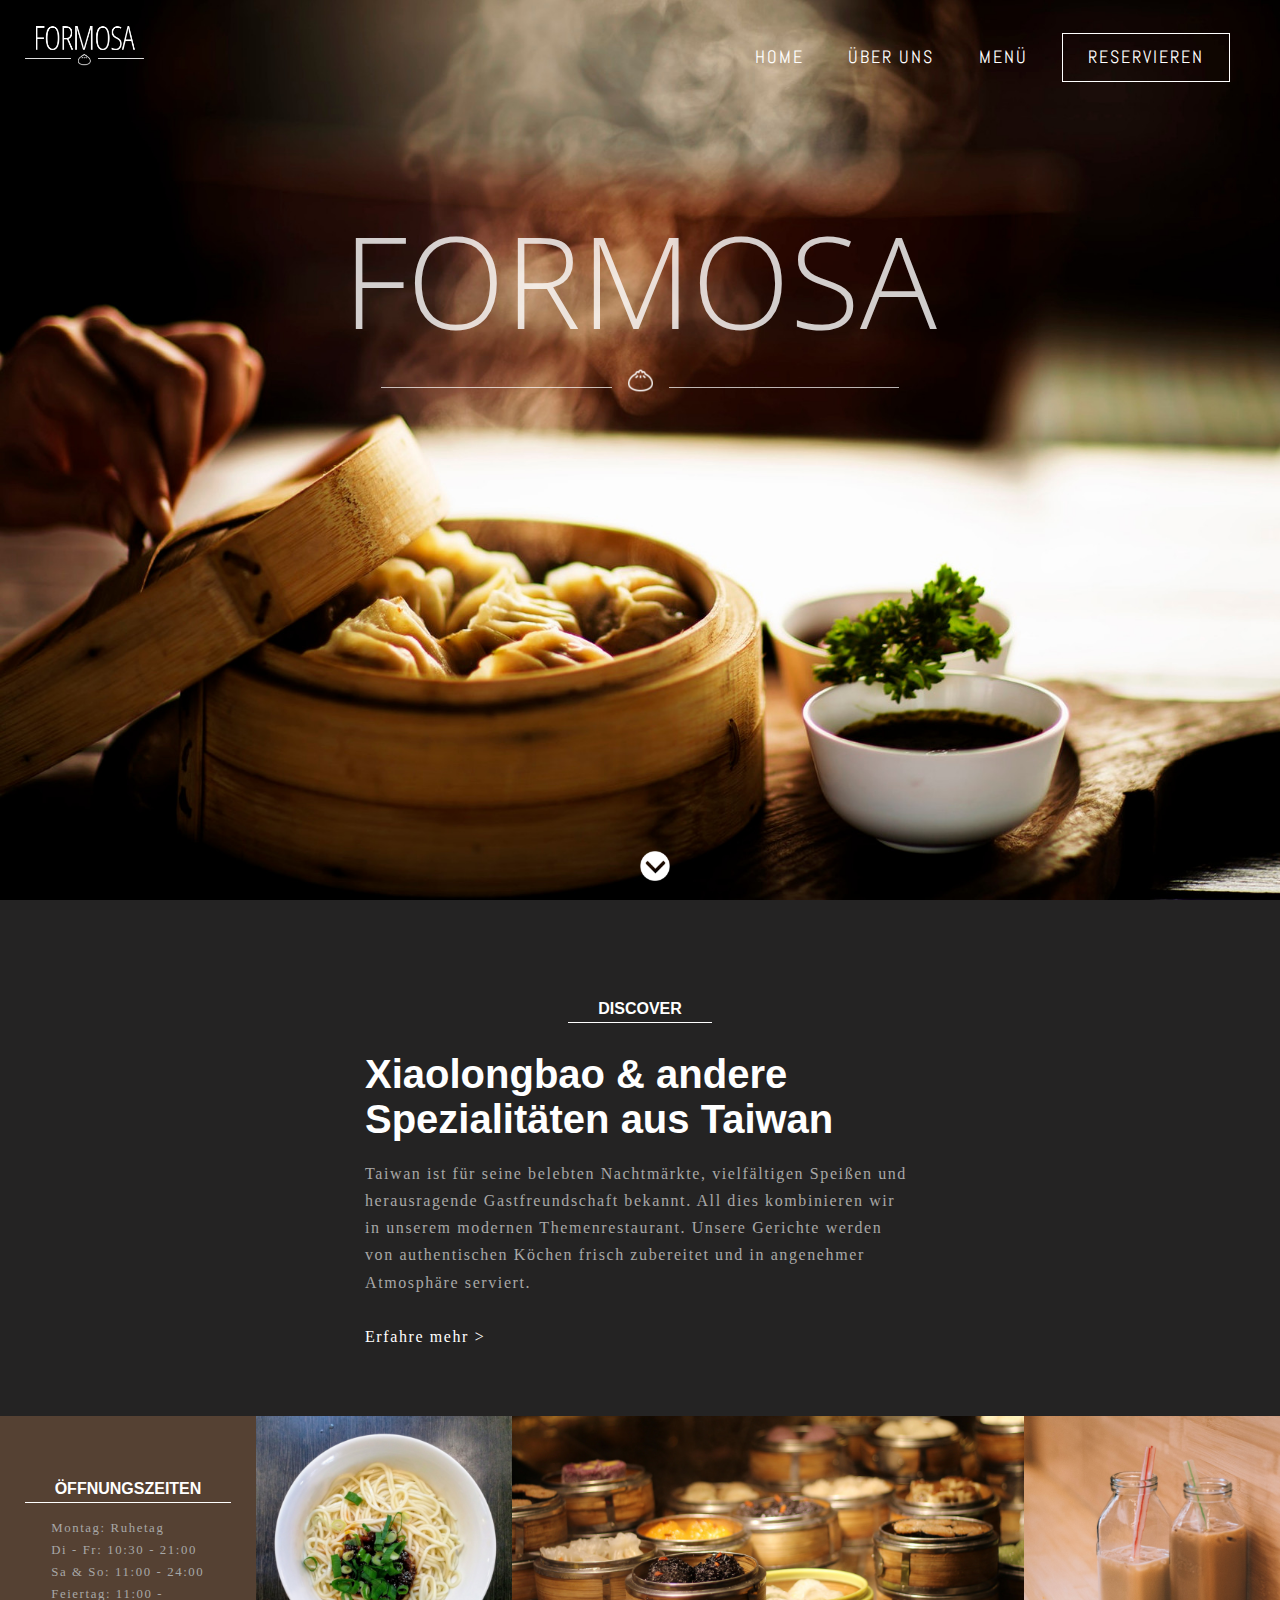
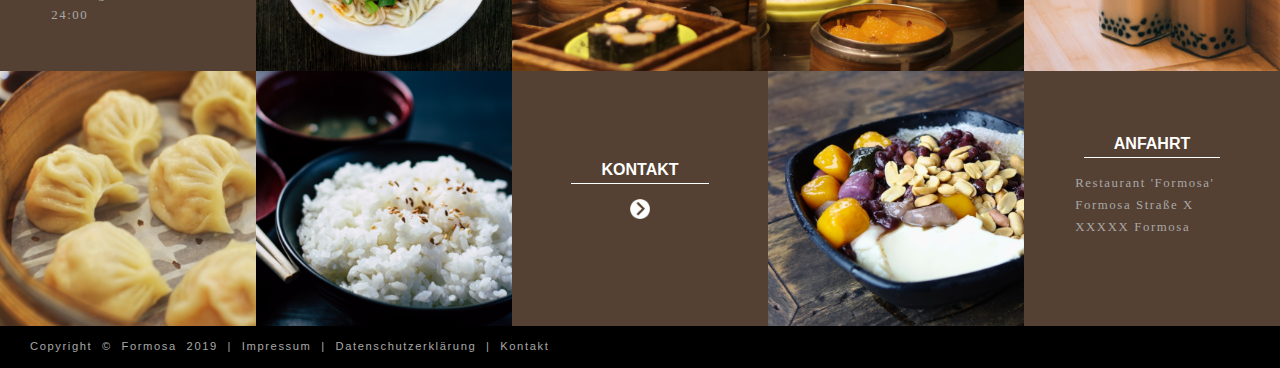
<file: index.html>
<!DOCTYPE html>
<html lang="de">
<head>
    <meta charset="UTF-8">
    <title>Formosa</title>
    <link href="stylesheet.css" rel="stylesheet" type="text/css" />
    <link href="https://fonts.googleapis.com/css?family=Open+Sans+Condensed:300&display=swap" rel="stylesheet">
    <link href="https://fonts.googleapis.com/css?family=Abel&display=swap" rel="stylesheet">
</head>
<body>

<div id="nav">
<ul>
    <li><a href="index.html">Home</a></li>
    <li><a href="about.html">Über uns</a></li>
    <li><a href="menu.html">Menü</a></li>
    <li id="reserve"><a href="#popupres">Reservieren</a>

        <div id="popupres" class="popup">
            <a href="#" id="close">&times;</a>

            <h2>Reservierung</h2>

            <form>
            <select>
                <option><b>Personen</b></option>
                <option>1 Person</option>
                <option>2 Personen</option>
                <option>3 Personen</option>
                <option>4 Personen</option>
                <option>5 Personen</option>
                <option>6 Personen</option>
                <option>7 Personen</option>
                <option>8+ Personen</option>
            </select>
            </form>

            <form>
            <select>
                <option><b>Zeit</b></option>
                <option>10:30</option>
                <option>11:00</option>
                <option>11:30</option>
                <option>12:00</option>
                <option>12:30</option>
                <option>13:00</option>
                <option>13:30</option>
                <option>14:00</option>
                <option>14:30</option>
                <option>15:00</option>
                <option>15:30</option>
                <option>16:00</option>
                <option>16:30</option>
                <option>17:00</option>
                <option>17:30</option>
                <option>18:00</option>
                <option>18:30</option>
                <option>19:00</option>
                <option>19:30</option>
                <option>20:00</option>
                <option>20:30</option>
                <option>21:00</option>
                <option>21:30</option>
                <option>22:00</option>
                <option>22:30</option>
                <option>23:00</option>
            </select>
            </form>

            <form>
                <input type="date"/>
            </form>
             <button type="submit">Reservieren</button>

        </div>
        <a href="#" id="close-popup"></a>
    </li>
</ul>
</div>

<a href="index.html"><img src="logo.png" id="logo"/></a>


<div id="header">
    <h1>
        <a href="index.html">Formosa</a>
    </h1>
    <div id="underline"><img src="dumpling.png" alt="Dumpling"></div>

    <div id="arrow">
        <a href="#down"><img src="arrow.png" alt="Down"/></a>
    </div>
</div>

<div id="content">

    <div id="down"></div>
    <div id="discover">
        <h4>Discover</h4>
        <h2>Xiaolongbao & andere Spezialitäten aus Taiwan</h2>
        <p>Taiwan ist für seine belebten Nachtmärkte, vielfältigen Speißen und herausragende Gastfreundschaft bekannt.
            All dies kombinieren wir in unserem modernen Themenrestaurant. Unsere Gerichte werden von authentischen Köchen
            frisch zubereitet und in angenehmer Atmosphäre serviert.
        <br /><br /><a href="about.html">Erfahre mehr ></a>
       </p>
    </div>

    <div id="clear">
    </div>


    <div class="gallery_text">
        <h4>Öffnungszeiten</h4>
        <p>
            Montag: Ruhetag<br />
            Di - Fr: 10:30 - 21:00<br />
            Sa & So: 11:00 - 24:00<br />
            Feiertag: 11:00 - 24:00 <br />
        </p>
    </div>
    <div class="gallery_small">
        <img src="gallery_noodle.png" alt="Nudeln"/>
    </div>
    <div class="gallery_big">
        <img src="gallery_steamed.jpg" alt="Dumplings"/>
    </div>
    <div class="gallery_small">
        <img src="gallery_tea.png" alt="BubbleTea"/>
    </div>
    <div class="gallery_small">
        <img src="gallery_dumpling.png" alt="Dumplings"/>
    </div>
    <div class="gallery_small">
        <img src="gallery_rice.png" alt="Reis"/>
    </div>
    <div class="gallery_link">
        <h4>Kontakt</h4><br />
        <a href="kontakt.html"><img src="arrowright.png" alt="Link"/></a>
    </div>
    <div class="gallery_small">
        <img src="gallery_pudding.png" alt="TofuPudding"/>
    </div>
    <div class="gallery_text">
        <h4>Anfahrt</h4><br />
        <p>
            Restaurant 'Formosa'<br />
            Formosa Straße X<br />
            XXXXX Formosa<br />
        </p>
    </div>

</div>

<div id="footer">

    <p>Copyright &copy; Formosa 2019 | <a href="impressum.html">Impressum</a> | <a href="datenschutz.html">Datenschutzerklärung</a> | <a href="kontakt.html">Kontakt</a></p>

</div>

</body>
</html>
</file>
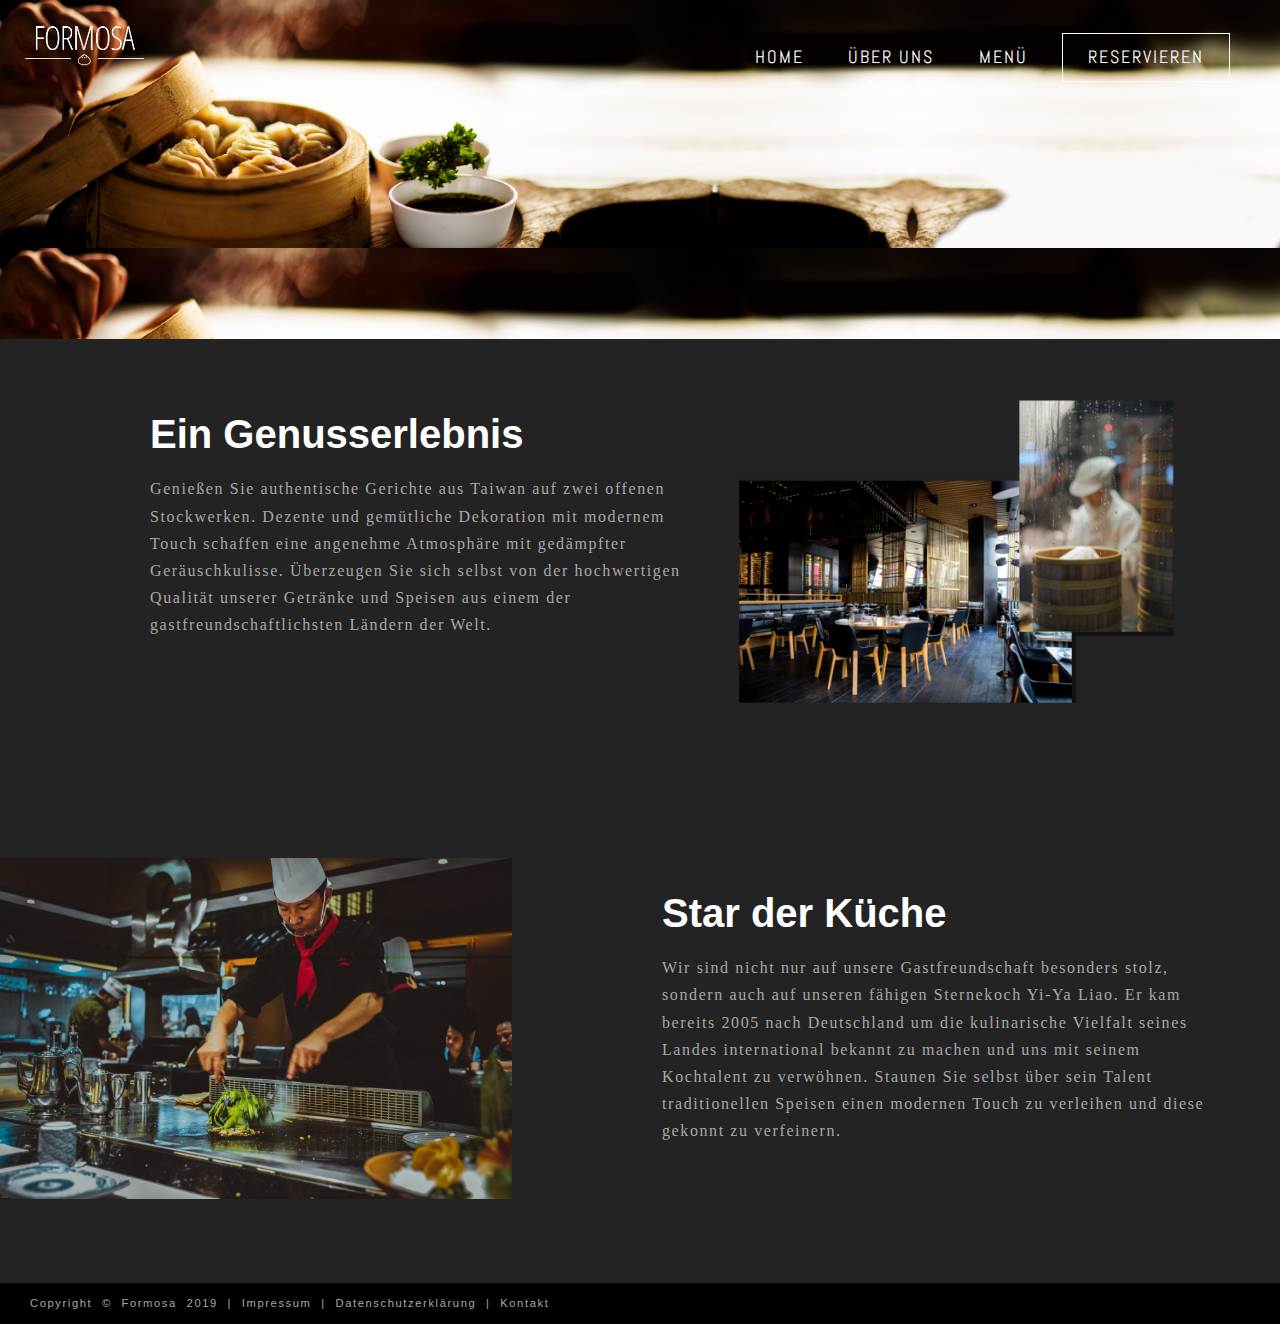
<file: about.html>
<!DOCTYPE html>
<html lang="de">
<head>
    <meta charset="UTF-8">
    <title>Über Uns</title>
    <link href="stylesheet.css" rel="stylesheet" type="text/css" />
    <link href="https://fonts.googleapis.com/css?family=Open+Sans+Condensed:300&display=swap" rel="stylesheet">
    <link href="https://fonts.googleapis.com/css?family=Abel&display=swap" rel="stylesheet">
</head>
<body>

<div id="nav">
<ul>
    <li><a href="index.html">Home</a></li>
    <li><a href="about.html">Über uns</a></li>
    <li><a href="menu.html">Menü</a></li>
    <li id="reserve"><a href="#popupres">Reservieren</a>

        <div id="popupres" class="popup">
            <a href="#" id="close">&times;</a>

            <h2>Reservierung</h2>

            <form>
            <select>
                <option><b>Personen</b></option>
                <option>1 Person</option>
                <option>2 Personen</option>
                <option>3 Personen</option>
                <option>4 Personen</option>
                <option>5 Personen</option>
                <option>6 Personen</option>
                <option>7 Personen</option>
                <option>8+ Personen</option>
            </select>
            </form>

            <form>
            <select>
                <option><b>Zeit</b></option>
                <option>10:30</option>
                <option>11:00</option>
                <option>11:30</option>
                <option>12:00</option>
                <option>12:30</option>
                <option>13:00</option>
                <option>13:30</option>
                <option>14:00</option>
                <option>14:30</option>
                <option>15:00</option>
                <option>15:30</option>
                <option>16:00</option>
                <option>16:30</option>
                <option>17:00</option>
                <option>17:30</option>
                <option>18:00</option>
                <option>18:30</option>
                <option>19:00</option>
                <option>19:30</option>
                <option>20:00</option>
                <option>20:30</option>
                <option>21:00</option>
                <option>21:30</option>
                <option>22:00</option>
                <option>22:30</option>
                <option>23:00</option>
            </select>
            </form>

            <form>
                <input type="date"/>
            </form>
             <button type="submit">Reservieren</button>

        </div>
        <a href="#" id="close-popup"></a>
    </li>
</ul>
</div>

<a href="index.html"><img src="logo.png" id="logo"/></a>

<div id="subheader">
</div>

<div id="content">
    <div class="about">
        <h2>Ein Genusserlebnis</h2>
        <p>Genießen Sie authentische Gerichte aus Taiwan auf zwei offenen Stockwerken. Dezente und gemütliche Dekoration mit
            modernem Touch schaffen eine angenehme Atmosphäre mit gedämpfter Geräuschkulisse. Überzeugen Sie sich selbst von der
            hochwertigen Qualität unserer Getränke und Speisen aus einem der gastfreundschaftlichsten Ländern der Welt.
        </p>
    </div>
    <div class="aboutimg">
        <img src="about.png" alt="Restaurant"/>
    </div>

    <div id="clear">
    </div>

    <div class="aboutimg">
        <img src="chef.jpg" alt="Koch"/>
    </div>
    <div class="about">
        <h2>Star der Küche</h2>
        <p>Wir sind nicht nur auf unsere Gastfreundschaft besonders stolz, sondern auch auf unseren fähigen Sternekoch Yi-Ya Liao.
            Er kam bereits 2005 nach Deutschland um die kulinarische Vielfalt seines Landes international bekannt zu machen und uns mit
            seinem Kochtalent zu verwöhnen. Staunen Sie selbst über sein Talent traditionellen Speisen einen modernen Touch zu verleihen
            und diese gekonnt zu verfeinern.
        </p>
    </div>
</div>

<div id="footer">

    <p>Copyright &copy; Formosa 2019 | <a href="impressum.html">Impressum</a> | <a href="datenschutz.html">Datenschutzerklärung</a> | <a href="kontakt.html">Kontakt</a></p>

</div>

</body>
</html>
</file>
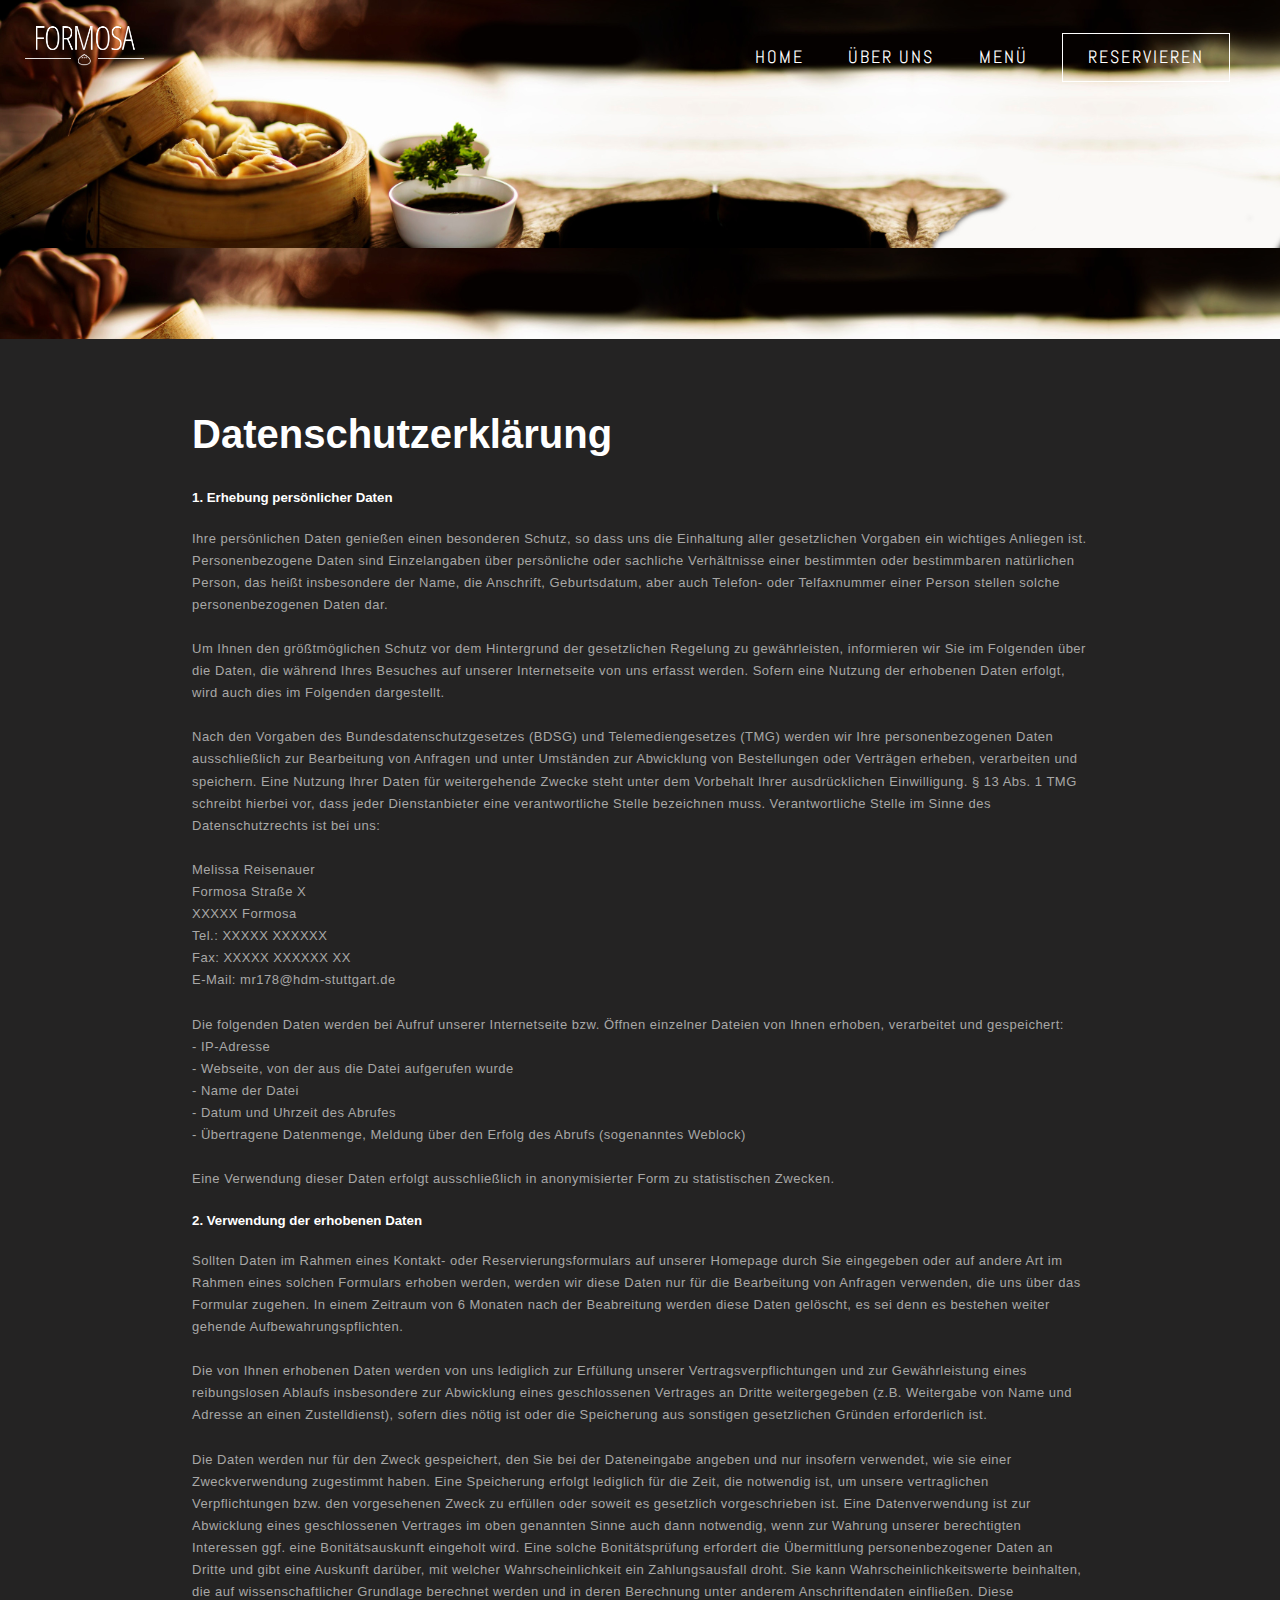
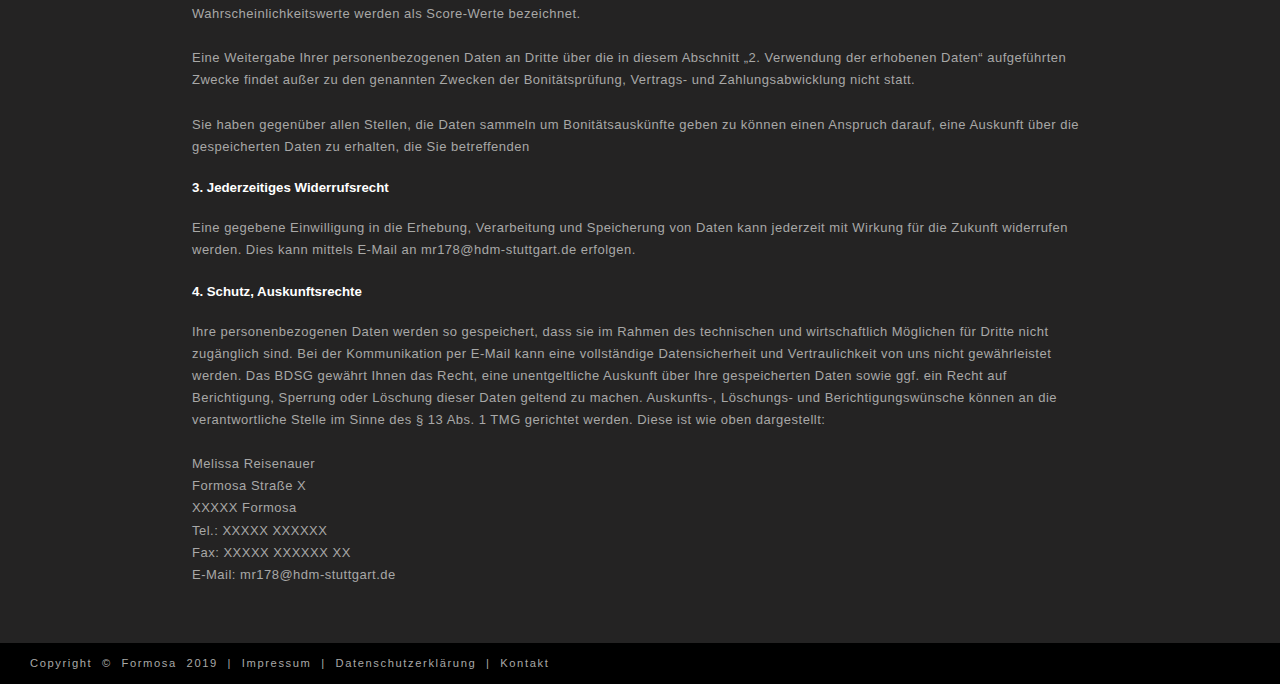
<file: datenschutz.html>
<!DOCTYPE html>
<html lang="de">
<head>
    <meta charset="UTF-8">
    <title>Datenschutzerklärung</title>
    <link href="stylesheet.css" rel="stylesheet" type="text/css" />
    <link href="https://fonts.googleapis.com/css?family=Open+Sans+Condensed:300&display=swap" rel="stylesheet">
    <link href="https://fonts.googleapis.com/css?family=Abel&display=swap" rel="stylesheet">
</head>
<body>
<div id="nav">
<ul>
    <li><a href="index.html">Home</a></li>
    <li><a href="about.html">Über uns</a></li>
    <li><a href="menu.html">Menü</a></li>
    <li id="reserve"><a href="#popupres">Reservieren</a>

        <div id="popupres" class="popup">
            <a href="#" id="close">&times;</a>

            <h2>Reservierung</h2>

            <form>
            <select>
                <option><b>Personen</b></option>
                <option>1 Person</option>
                <option>2 Personen</option>
                <option>3 Personen</option>
                <option>4 Personen</option>
                <option>5 Personen</option>
                <option>6 Personen</option>
                <option>7 Personen</option>
                <option>8+ Personen</option>
            </select>
            </form>

            <form>
            <select>
                <option><b>Zeit</b></option>
                <option>10:30</option>
                <option>11:00</option>
                <option>11:30</option>
                <option>12:00</option>
                <option>12:30</option>
                <option>13:00</option>
                <option>13:30</option>
                <option>14:00</option>
                <option>14:30</option>
                <option>15:00</option>
                <option>15:30</option>
                <option>16:00</option>
                <option>16:30</option>
                <option>17:00</option>
                <option>17:30</option>
                <option>18:00</option>
                <option>18:30</option>
                <option>19:00</option>
                <option>19:30</option>
                <option>20:00</option>
                <option>20:30</option>
                <option>21:00</option>
                <option>21:30</option>
                <option>22:00</option>
                <option>22:30</option>
                <option>23:00</option>
            </select>
            </form>

            <form>
                <input type="date"/>
            </form>
             <button type="submit">Reservieren</button>

        </div>
        <a href="#" id="close-popup"></a>
    </li>
</ul>
</div>

<a href="index.html"><img src="logo.png" id="logo"/></a>

<div id="subheader">
</div>

<div id="content">
    <div id="info">
        <h2>Datenschutzerklärung</h2>
        <h5>1. Erhebung persönlicher Daten</h5>
        <p>Ihre persönlichen Daten genießen einen besonderen Schutz, so dass uns die Einhaltung aller gesetzlichen Vorgaben
            ein wichtiges Anliegen ist. Personenbezogene Daten sind Einzelangaben über persönliche oder sachliche Verhältnisse
            einer bestimmten oder bestimmbaren natürlichen Person, das heißt insbesondere der Name, die Anschrift, Geburtsdatum,
            aber auch Telefon- oder Telfaxnummer einer Person stellen solche personenbezogenen Daten dar.<br /><br />
            Um Ihnen den größtmöglichen Schutz vor dem Hintergrund der gesetzlichen Regelung zu gewährleisten, informieren wir Sie
            im Folgenden über die Daten, die während Ihres Besuches auf unserer Internetseite von uns erfasst werden.
            Sofern eine Nutzung der erhobenen Daten erfolgt, wird auch dies im Folgenden dargestellt.<br /><br />
            Nach den Vorgaben des Bundesdatenschutzgesetzes (BDSG) und Telemediengesetzes (TMG) werden wir Ihre personenbezogenen Daten
            ausschließlich zur Bearbeitung von Anfragen und unter Umständen zur Abwicklung von Bestellungen oder Verträgen erheben,
            verarbeiten und speichern. Eine Nutzung Ihrer Daten für weitergehende Zwecke steht unter dem Vorbehalt Ihrer ausdrücklichen
            Einwilligung. § 13 Abs. 1 TMG schreibt hierbei vor, dass jeder Dienstanbieter eine verantwortliche Stelle bezeichnen muss.
            Verantwortliche Stelle im Sinne des Datenschutzrechts ist bei uns: <br /><br />
           Melissa Reisenauer<br />
           Formosa Straße X<br />
           XXXXX Formosa<br />
           Tel.: XXXXX XXXXXX<br />
           Fax: XXXXX XXXXXX XX<br />
           E-Mail: mr178@hdm-stuttgart.de<br /><br />
            Die folgenden Daten werden bei Aufruf unserer Internetseite bzw. Öffnen einzelner Dateien von Ihnen erhoben, verarbeitet und gespeichert:<br />
            - IP-Adresse<br />
            - Webseite, von der aus die Datei aufgerufen wurde<br />
            - Name der Datei<br />
            - Datum und Uhrzeit des Abrufes<br />
            - Übertragene Datenmenge, Meldung über den Erfolg des Abrufs (sogenanntes Weblock)<br /><br />
            Eine Verwendung dieser Daten erfolgt ausschließlich in anonymisierter Form zu statistischen Zwecken.
        </p>
        <h5>2. Verwendung der erhobenen Daten</h5>
        <p> Sollten Daten im Rahmen eines Kontakt- oder Reservierungsformulars auf unserer Homepage durch Sie eingegeben oder auf andere Art
            im Rahmen eines solchen Formulars erhoben werden, werden wir diese Daten nur für die Bearbeitung von Anfragen verwenden,
            die uns über das Formular zugehen. In einem Zeitraum von 6 Monaten nach der Beabreitung werden diese Daten gelöscht,
            es sei denn es bestehen weiter gehende Aufbewahrungspflichten.<br /><br />
            Die von Ihnen erhobenen Daten werden von uns lediglich zur Erfüllung unserer Vertragsverpflichtungen und zur Gewährleistung
            eines reibungslosen Ablaufs insbesondere zur Abwicklung eines geschlossenen Vertrages an Dritte weitergegeben
            (z.B. Weitergabe von Name und Adresse an einen Zustelldienst), sofern dies nötig ist oder die Speicherung aus sonstigen
            gesetzlichen Gründen erforderlich ist.<br /><br />
            Die Daten werden nur für den Zweck gespeichert, den Sie bei der Dateneingabe angeben und nur insofern verwendet, wie sie
            einer Zweckverwendung zugestimmt haben. Eine Speicherung erfolgt lediglich für die Zeit, die notwendig ist, um unsere
            vertraglichen Verpflichtungen bzw. den vorgesehenen Zweck zu erfüllen oder soweit es gesetzlich vorgeschrieben ist.
            Eine Datenverwendung ist zur Abwicklung eines geschlossenen Vertrages im oben genannten Sinne auch dann notwendig, wenn
            zur Wahrung unserer berechtigten Interessen ggf. eine Bonitätsauskunft eingeholt wird. Eine solche Bonitätsprüfung erfordert
            die Übermittlung personenbezogener Daten an Dritte und gibt eine Auskunft darüber, mit welcher Wahrscheinlichkeit ein
            Zahlungsausfall droht. Sie kann Wahrscheinlichkeitswerte beinhalten, die auf wissenschaftlicher Grundlage berechnet werden und
            in deren Berechnung unter anderem Anschriftendaten einfließen. Diese Wahrscheinlichkeitswerte werden als Score-Werte bezeichnet.<br /><br />
            Eine Weitergabe Ihrer personenbezogenen Daten an Dritte über die in diesem Abschnitt „2. Verwendung der erhobenen Daten“ aufgeführten
            Zwecke findet außer zu den genannten Zwecken der Bonitätsprüfung, Vertrags- und Zahlungsabwicklung nicht statt.<br /><br />
            Sie haben gegenüber allen Stellen, die Daten sammeln um Bonitätsauskünfte geben zu können einen Anspruch darauf,
            eine Auskunft über die gespeicherten Daten zu erhalten, die Sie betreffenden
        </p>
        <h5>3. Jederzeitiges Widerrufsrecht</h5>
        <p>Eine gegebene Einwilligung in die Erhebung, Verarbeitung und Speicherung von Daten kann jederzeit mit Wirkung für die Zukunft
            widerrufen werden. Dies kann mittels E-Mail an mr178@hdm-stuttgart.de erfolgen.
        </p>
        <h5>4. Schutz, Auskunftsrechte</h5>
        <p>Ihre personenbezogenen Daten werden so gespeichert, dass sie im Rahmen des technischen und wirtschaftlich Möglichen für Dritte
           nicht zugänglich sind. Bei der Kommunikation per E-Mail kann eine vollständige Datensicherheit und Vertraulichkeit von uns
           nicht gewährleistet werden. Das BDSG gewährt Ihnen das Recht, eine unentgeltliche Auskunft über Ihre gespeicherten Daten
           sowie ggf. ein Recht auf Berichtigung, Sperrung oder Löschung dieser Daten geltend zu machen. Auskunfts-, Löschungs- und
           Berichtigungswünsche können an die verantwortliche Stelle im Sinne des § 13 Abs. 1 TMG gerichtet werden.
           Diese ist wie oben dargestellt: <br /><br />
           Melissa Reisenauer<br />
           Formosa Straße X<br />
           XXXXX Formosa<br />
           Tel.: XXXXX XXXXXX<br />
           Fax: XXXXX XXXXXX XX<br />
           E-Mail: mr178@hdm-stuttgart.de<br /><br /><br />
        </p>
    </div>



</div>
<div id="footer">

    <p>Copyright &copy; Formosa 2019 | <a href="impressum.html">Impressum</a> | <a href="datenschutz.html">Datenschutzerklärung</a> | <a href="kontakt.html">Kontakt</a></p>

</div>

</body>
</html>
</file>
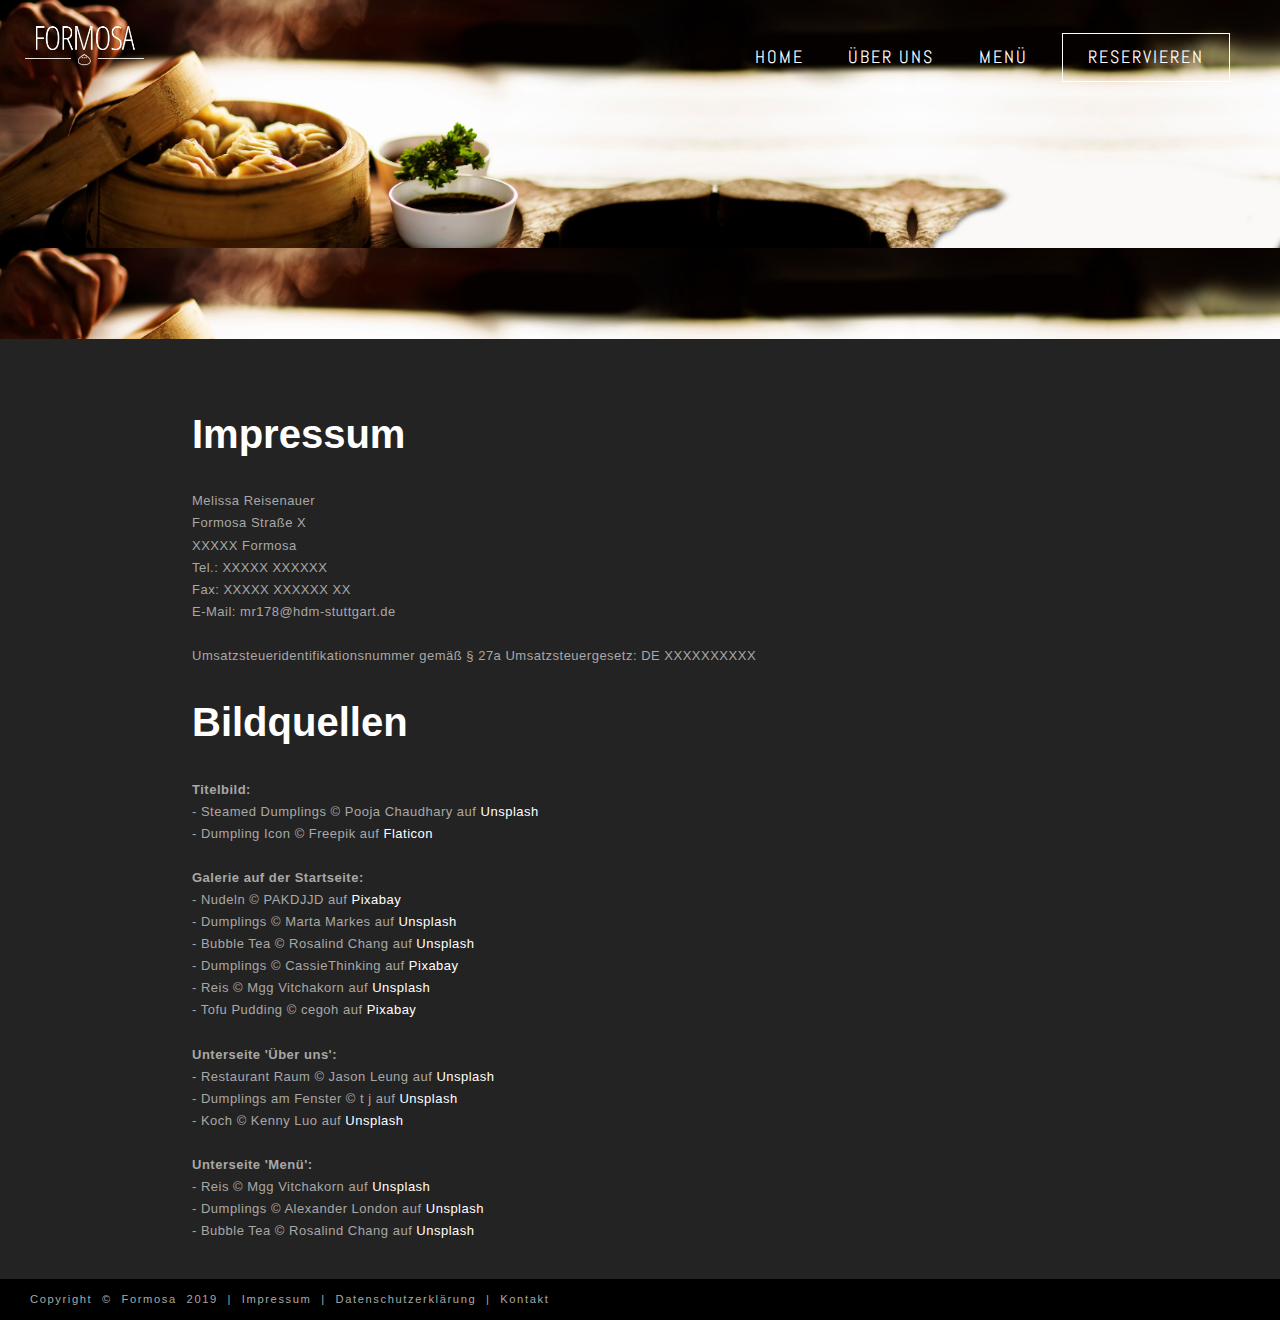
<file: impressum.html>
<!DOCTYPE html>
<html lang="de">
<head>
    <meta charset="UTF-8">
    <title>Impressum</title>
    <link href="stylesheet.css" rel="stylesheet" type="text/css" />
    <link href="https://fonts.googleapis.com/css?family=Open+Sans+Condensed:300&display=swap" rel="stylesheet">
    <link href="https://fonts.googleapis.com/css?family=Abel&display=swap" rel="stylesheet">
</head>
<body>

<div id="nav">
<ul>
    <li><a href="index.html">Home</a></li>
    <li><a href="about.html">Über uns</a></li>
    <li><a href="menu.html">Menü</a></li>
    <li id="reserve"><a href="#popupres">Reservieren</a>

        <div id="popupres" class="popup">
            <a href="#" id="close">&times;</a>

            <h2>Reservierung</h2>

            <form>
            <select>
                <option><b>Personen</b></option>
                <option>1 Person</option>
                <option>2 Personen</option>
                <option>3 Personen</option>
                <option>4 Personen</option>
                <option>5 Personen</option>
                <option>6 Personen</option>
                <option>7 Personen</option>
                <option>8+ Personen</option>
            </select>
            </form>

            <form>
            <select>
                <option><b>Zeit</b></option>
                <option>10:30</option>
                <option>11:00</option>
                <option>11:30</option>
                <option>12:00</option>
                <option>12:30</option>
                <option>13:00</option>
                <option>13:30</option>
                <option>14:00</option>
                <option>14:30</option>
                <option>15:00</option>
                <option>15:30</option>
                <option>16:00</option>
                <option>16:30</option>
                <option>17:00</option>
                <option>17:30</option>
                <option>18:00</option>
                <option>18:30</option>
                <option>19:00</option>
                <option>19:30</option>
                <option>20:00</option>
                <option>20:30</option>
                <option>21:00</option>
                <option>21:30</option>
                <option>22:00</option>
                <option>22:30</option>
                <option>23:00</option>
            </select>
            </form>

            <form>
                <input type="date"/>
            </form>
             <button type="submit">Reservieren</button>

        </div>
        <a href="#" id="close-popup"></a>
    </li>
</ul>
</div>

<a href="index.html"><img src="logo.png" id="logo"/></a>

<div id="subheader">
</div>

<div id="content">
    <div id="info">
        <h2>Impressum</h2>
        <p> Melissa Reisenauer<br />
            Formosa Straße X<br />
            XXXXX Formosa<br />
            Tel.: XXXXX XXXXXX<br />
            Fax: XXXXX XXXXXX XX<br />
            E-Mail: mr178@hdm-stuttgart.de  <br /><br />
            Umsatzsteueridentifikationsnummer gemäß § 27a Umsatzsteuergesetz: DE XXXXXXXXXX
        </p>
        <h2>Bildquellen</h2>
        <p><b>Titelbild:</b><br />
            - Steamed Dumplings © Pooja Chaudhary auf <a href="https://unsplash.com/photos/q66grqqHpDQ">Unsplash</a> <br />
            - Dumpling Icon © Freepik auf <a href="https://www.flaticon.com/free-icon/dumpling_678078">Flaticon</a><br /><br />
           <b>Galerie auf der Startseite:</b><br />
            - Nudeln © PAKDJJD auf <a href="https://pixabay.com/de/photos/nudeln-soja-sauce-3996201/">Pixabay</a><br />
            - Dumplings © Marta Markes auf <a href="https://unsplash.com/photos/lfgsLxX17QA">Unsplash</a><br />
            - Bubble Tea © Rosalind Chang auf <a href="https://unsplash.com/photos/P_wPicZYoPI">Unsplash</a><br />
            - Dumplings © CassieThinking auf <a href="https://pixabay.com/de/photos/kn%C3%B6del-taiwan-lecker-2392893/">Pixabay</a><br />
            - Reis © Mgg Vitchakorn auf <a href="https://unsplash.com/photos/zXNC_lBBVGE">Unsplash</a><br />
            - Tofu Pudding © cegoh auf <a href="https://pixabay.com/de/photos/taiwan-dessert-%E4%B9%9D%E4%BB%BD-%E8%8A%8B-%E5%9C%86-jiufeng-1057813/">Pixabay</a><br /><br />
            <b>Unterseite 'Über uns':</b><br />
            - Restaurant Raum © Jason Leung auf <a href="https://unsplash.com/photos/poI7DelFiVA">Unsplash</a><br />
            - Dumplings am Fenster © t j auf <a href="https://unsplash.com/photos/8ptyo5kXwNI">Unsplash</a><br />
            - Koch © Kenny Luo auf <a href="https://unsplash.com/photos/o4OBW1oBQ8w">Unsplash</a><br /><br/>
            <b>Unterseite 'Menü':</b><br />
            - Reis © Mgg Vitchakorn auf <a href="https://unsplash.com/photos/zXNC_lBBVGE">Unsplash</a><br />
            - Dumplings © Alexander London auf <a href="https://unsplash.com/photos/5LmXnqRQBTY">Unsplash</a> <br />
            - Bubble Tea © Rosalind Chang auf <a href="https://unsplash.com/photos/P_wPicZYoPI">Unsplash</a><br /><br />

        </p>
    </div>

</div>

<div id="footer">

    <p>Copyright &copy; Formosa 2019 | <a href="impressum.html">Impressum</a> | <a href="datenschutz.html">Datenschutzerklärung</a> | <a href="kontakt.html">Kontakt</a></p>

</div>

</body>
</html>
</file>
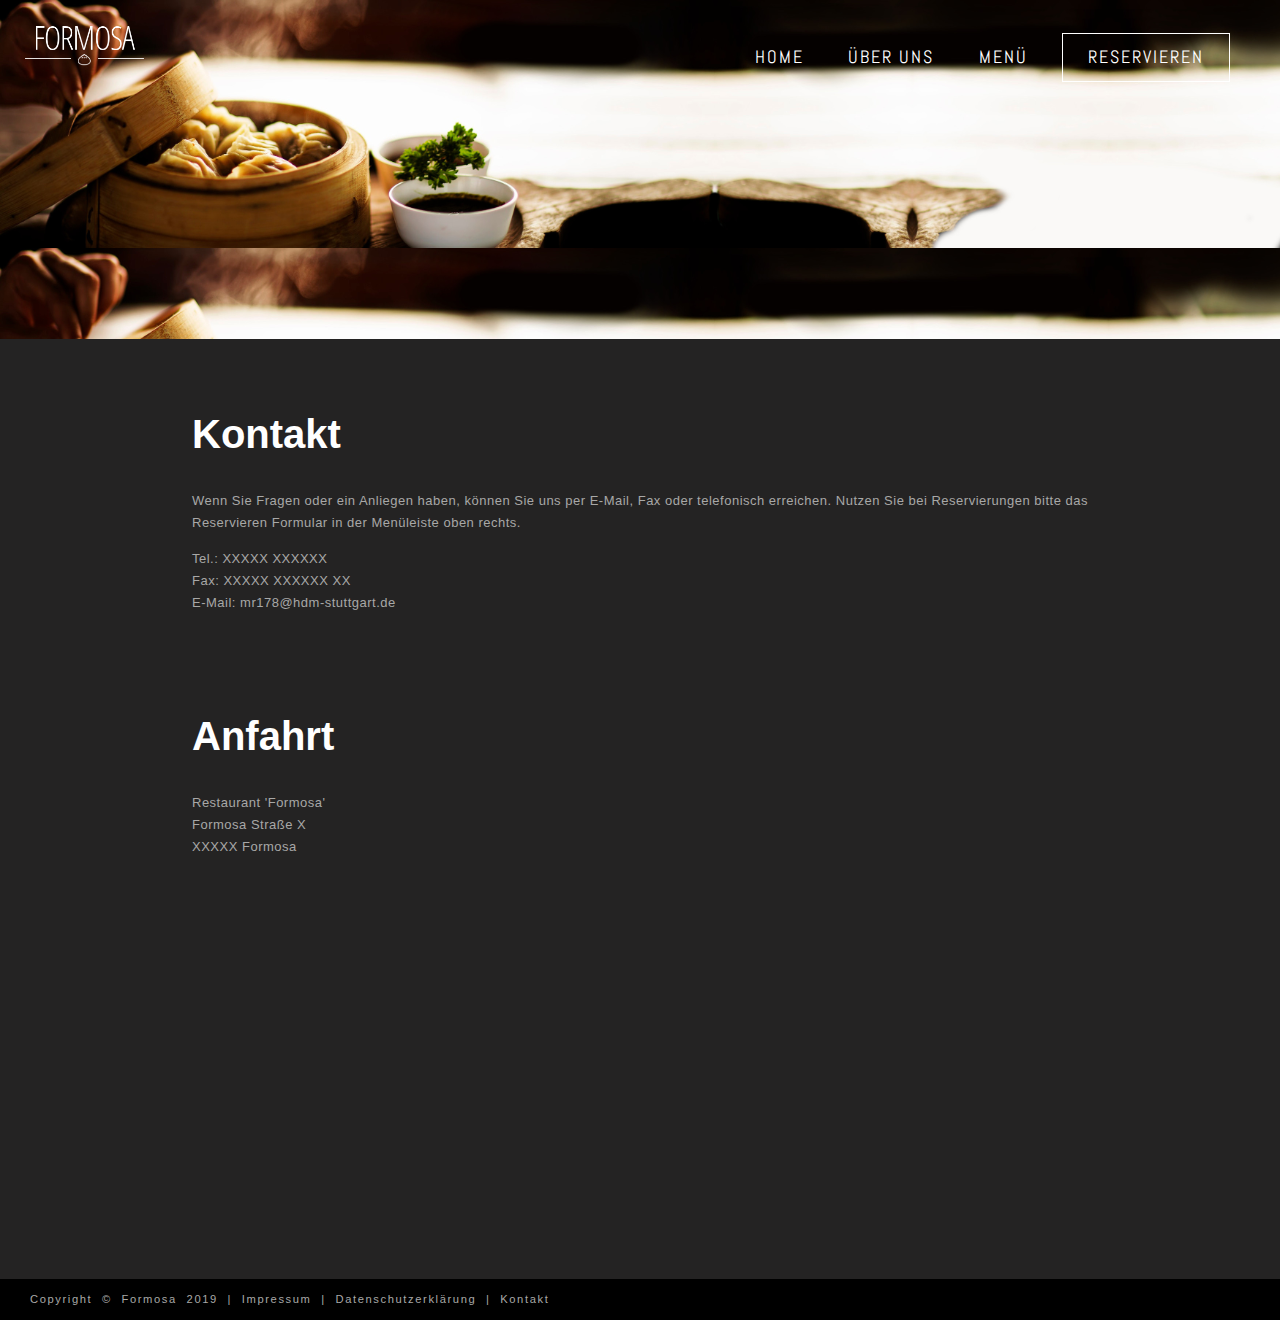
<file: kontakt.html>
<!DOCTYPE html>
<html lang="de">
<head>
    <meta charset="UTF-8">
    <title>Kontakt</title>
    <link href="stylesheet.css" rel="stylesheet" type="text/css" />
    <link href="https://fonts.googleapis.com/css?family=Open+Sans+Condensed:300&display=swap" rel="stylesheet">
    <link href="https://fonts.googleapis.com/css?family=Abel&display=swap" rel="stylesheet">
</head>
<body>

<div id="nav">
<ul>
    <li><a href="index.html">Home</a></li>
    <li><a href="about.html">Über uns</a></li>
    <li><a href="menu.html">Menü</a></li>
    <li id="reserve"><a href="#popupres">Reservieren</a>

        <div id="popupres" class="popup">
            <a href="#" id="close">&times;</a>

            <h2>Reservierung</h2>

            <form>
            <select>
                <option><b>Personen</b></option>
                <option>1 Person</option>
                <option>2 Personen</option>
                <option>3 Personen</option>
                <option>4 Personen</option>
                <option>5 Personen</option>
                <option>6 Personen</option>
                <option>7 Personen</option>
                <option>8+ Personen</option>
            </select>
            </form>

            <form>
            <select>
                <option><b>Zeit</b></option>
                <option>10:30</option>
                <option>11:00</option>
                <option>11:30</option>
                <option>12:00</option>
                <option>12:30</option>
                <option>13:00</option>
                <option>13:30</option>
                <option>14:00</option>
                <option>14:30</option>
                <option>15:00</option>
                <option>15:30</option>
                <option>16:00</option>
                <option>16:30</option>
                <option>17:00</option>
                <option>17:30</option>
                <option>18:00</option>
                <option>18:30</option>
                <option>19:00</option>
                <option>19:30</option>
                <option>20:00</option>
                <option>20:30</option>
                <option>21:00</option>
                <option>21:30</option>
                <option>22:00</option>
                <option>22:30</option>
                <option>23:00</option>
            </select>
            </form>

            <form>
                <input type="date"/>
            </form>
             <button type="submit">Reservieren</button>

        </div>
        <a href="#" id="close-popup"></a>
    </li>
</ul>
</div>

<a href="index.html"><img src="logo.png" id="logo"/></a>

<div id="subheader">
</div>

<div id="content">
    <div id="info">
        <h2>Kontakt</h2>
        <p> Wenn Sie Fragen oder ein Anliegen haben, können Sie uns per E-Mail, Fax oder telefonisch erreichen. Nutzen Sie bei Reservierungen bitte das
            Reservieren Formular in der Menüleiste oben rechts.
        </p>
        <p> Tel.: XXXXX XXXXXX<br />
            Fax: XXXXX XXXXXX XX<br />
            E-Mail: mr178@hdm-stuttgart.de

        </p>
        <br /><br /><br />
        <h2>Anfahrt</h2>
        <p>
            Restaurant 'Formosa'<br />
            Formosa Straße X<br />
            XXXXX Formosa<br />
        </p>
    </div>

</div>

<div id="footer">

    <p>Copyright &copy; Formosa 2019 | <a href="impressum.html">Impressum</a> | <a href="datenschutz.html">Datenschutzerklärung</a> | <a href="kontakt.html">Kontakt</a></p>

</div>

</body>
</html>
</file>
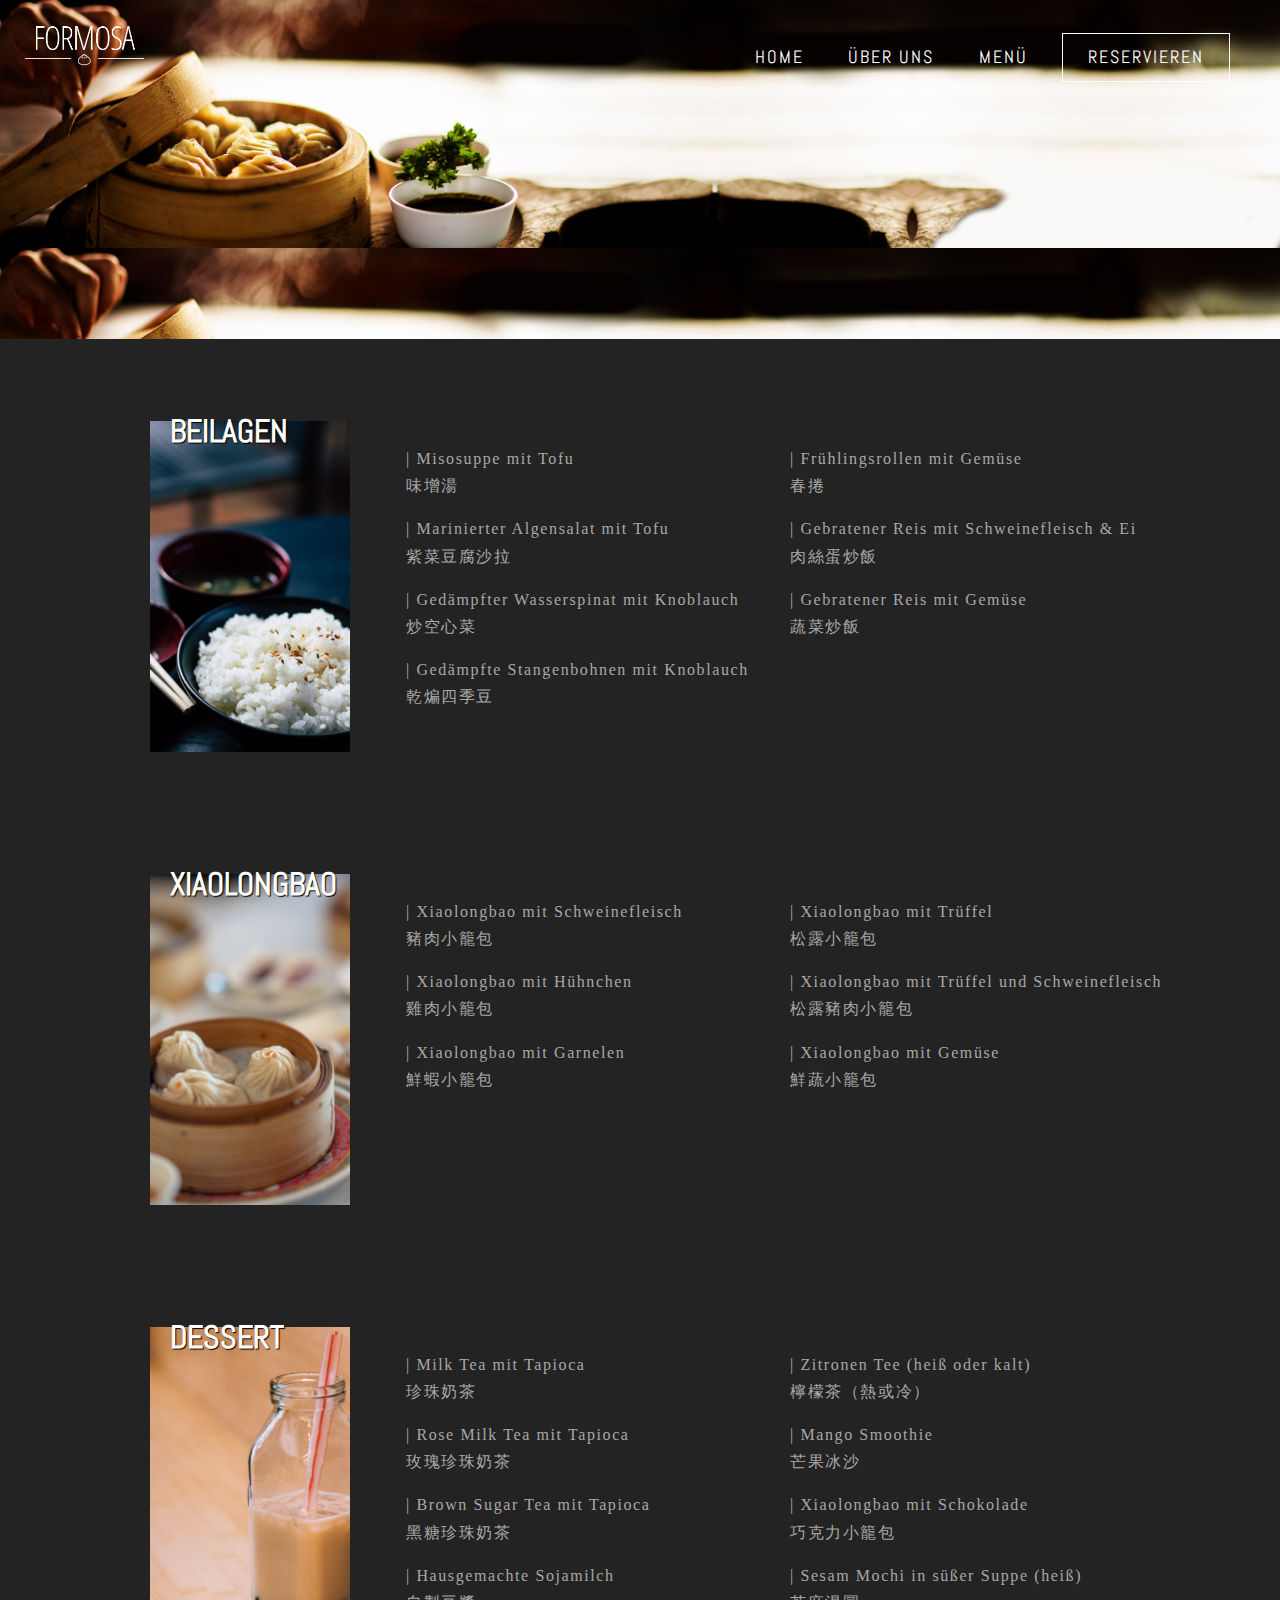
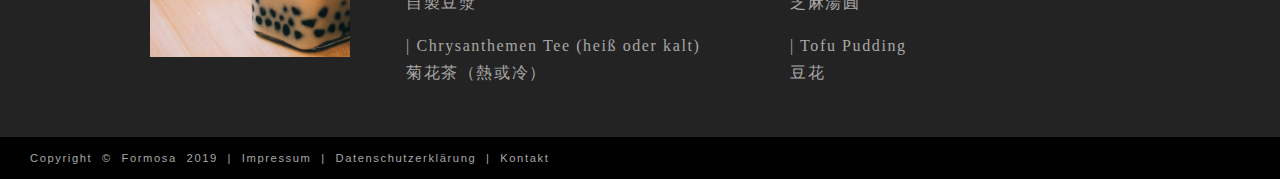
<file: menu.html>
<!DOCTYPE html>
<html lang="de">
<head>
    <meta charset="UTF-8">
    <title>Menü</title>
    <link href="stylesheet.css" rel="stylesheet" type="text/css" />
    <link href="https://fonts.googleapis.com/css?family=Open+Sans+Condensed:300&display=swap" rel="stylesheet">
    <link href="https://fonts.googleapis.com/css?family=Abel&display=swap" rel="stylesheet">
</head>
<body>
<div id="nav">
<ul>
    <li><a href="index.html">Home</a></li>
    <li><a href="about.html">Über uns</a></li>
    <li><a href="menu.html">Menü</a></li>
    <li id="reserve"><a href="#popupres">Reservieren</a>

        <div id="popupres" class="popup">
            <a href="#" id="close">&times;</a>

            <h2>Reservierung</h2>

            <form>
            <select>
                <option><b>Personen</b></option>
                <option>1 Person</option>
                <option>2 Personen</option>
                <option>3 Personen</option>
                <option>4 Personen</option>
                <option>5 Personen</option>
                <option>6 Personen</option>
                <option>7 Personen</option>
                <option>8+ Personen</option>
            </select>
            </form>

            <form>
            <select>
                <option><b>Zeit</b></option>
                <option>10:30</option>
                <option>11:00</option>
                <option>11:30</option>
                <option>12:00</option>
                <option>12:30</option>
                <option>13:00</option>
                <option>13:30</option>
                <option>14:00</option>
                <option>14:30</option>
                <option>15:00</option>
                <option>15:30</option>
                <option>16:00</option>
                <option>16:30</option>
                <option>17:00</option>
                <option>17:30</option>
                <option>18:00</option>
                <option>18:30</option>
                <option>19:00</option>
                <option>19:30</option>
                <option>20:00</option>
                <option>20:30</option>
                <option>21:00</option>
                <option>21:30</option>
                <option>22:00</option>
                <option>22:30</option>
                <option>23:00</option>
            </select>
            </form>

            <form>
                <input type="date"/>
            </form>
             <button type="submit">Reservieren</button>

        </div>
        <a href="#" id="close-popup"></a>
    </li>
</ul>
</div>

<a href="index.html"><img src="logo.png" id="logo"/></a>

<div id="subheader">
</div>

<div id="content">
    <div class="menuimg">
        <h3>Beilagen</h3>
        <img src="beilagen.jpg" alt="Beilagen"/>
    </div>
    <div class="menu">
        <p>| Misosuppe mit Tofu<br />味增湯
        </p>
        <p>| Marinierter Algensalat mit Tofu<br />紫菜豆腐沙拉
        </p>
        <p>| Gedämpfter Wasserspinat mit Knoblauch<br />炒空心菜
        </p>
        <p>| Gedämpfte Stangenbohnen mit Knoblauch<br />乾煸四季豆
        </p>
    </div>
    <div class="menu">
        <p>| Frühlingsrollen mit Gemüse<br />春捲
        </p>
        <p>| Gebratener Reis mit Schweinefleisch & Ei<br />肉絲蛋炒飯
        </p>
        <p>| Gebratener Reis mit Gemüse<br />蔬菜炒飯
        </p>
    </div>

    <div class="menuimg">
        <h3>Xiaolongbao</h3>
        <img src="xiaolongbao.jpg" alt="Xiaolongbao"/>
    </div>
    <div class="menu">
        <p>| Xiaolongbao mit Schweinefleisch<br />豬肉小籠包
        </p>
        <p>| Xiaolongbao mit Hühnchen<br />雞肉小籠包
        </p>
        <p>| Xiaolongbao mit Garnelen<br />鮮蝦小籠包
        </p>
    </div>
    <div class="menu">
        <p>| Xiaolongbao mit Trüffel<br />松露小籠包
        </p>
        <p>| Xiaolongbao mit Trüffel und Schweinefleisch<br />松露豬肉小籠包
        </p>
        <p>| Xiaolongbao mit Gemüse<br />鮮蔬小籠包
        </p>
    </div>

    <div class="menuimg">
        <h3>Dessert</h3>
        <img src="drinks.jpg" alt="Getränke" />
    </div>
    <div class="menu">
        <p>| Milk Tea mit Tapioca<br />珍珠奶茶
        </p>
        <p>| Rose Milk Tea mit Tapioca<br />玫瑰珍珠奶茶
        </p>
        <p>| Brown Sugar Tea mit Tapioca<br />黑糖珍珠奶茶
        </p>
        <p>| Hausgemachte Sojamilch<br />自製豆漿
        </p>
         <p>| Chrysanthemen Tee (heiß oder kalt)<br />菊花茶（熱或冷）
        </p>
    </div>
    <div class="menu">
        <p>| Zitronen Tee (heiß oder kalt)<br />檸檬茶（熱或冷）
        </p>
        <p>| Mango Smoothie<br />芒果冰沙
        </p>
        <p>| Xiaolongbao mit Schokolade<br />巧克力小籠包
        </p>
        <p>| Sesam Mochi in süßer Suppe (heiß)<br />芝麻湯圓
        </p>
        <p>| Tofu Pudding<br />豆花
        </p>

    </div>




</div>

<div id="footer">

    <p>Copyright &copy; Formosa 2019 | <a href="impressum.html">Impressum</a> | <a href="datenschutz.html">Datenschutzerklärung</a> | <a href="kontakt.html">Kontakt</a></p>

</div>


</body>
</html>
</file>
<file: stylesheet.css>
html{
    scroll-behavior: smooth;
    height: 100%;
    margin: 0px;
    padding: 0px;
    }

body{
    background-color: #242323;
    margin: 0px;
    padding: 0px;
    height: 100%;
    color: #fff;
    font-family: sans-serif;
    }

::selection{
    background-color: #554133;
    }

::-moz-selection{
    background-color: #554133;
    }

h1{
    text-align: center;
    margin-left: auto;
    margin-right: auto;
    padding-top: 15vw;
    }

h1 a{
    font-size: 4em;
    color: rgba(255,255,255,0.8);
    text-transform: uppercase;
    font-family: 'Open Sans Condensed', sans-serif;
    font-weight: 100;
    }

h2{
    font-size: 2.5em;
    text-align: left;
    }

h3{
    margin-bottom: -30px;
    margin-left: 20px;
    font-size: 2em;
    font-family: 'Abel', sans-serif;
    text-transform: uppercase;
    text-shadow: 1px 1px 1px #000;
    }

h4{
    display: inline;
    padding: 5px 30px;
    font-size: 1em;
    text-transform: uppercase;
    border-bottom: 1px solid #fff;
    }

p{
    font-family: georgia;
    line-height: 1.7em;
    font-size: 16px;
    font-weight: 400;
    letter-spacing: 1.6px;
    color: #A8A8A7;
    }

a{
    text-decoration: none;
    color: #fff;
    }


/******************** NAVIGATION *********************/
#logo{
    position: absolute;
    left: 20px;
    top: 15px;
    width: 10vw;
    }

#nav{
    position: absolute;
	top: 0px;
	left: 0px;
	width: 100%;
	}

#nav ul{
    text-align: right;
    padding: 30px;
    }

#nav li{
    display: inline;
    margin-right: 20px;
    }

#nav li a{
    padding: 3px 10px;
    letter-spacing: 2px;
    text-transform: uppercase;
    font-size: 1.1em;
    font-family: 'Abel', sans-serif;
    }

#reserve{
    padding: 15px;
    border: 1px solid #fff;
    }

.popup{
    z-index: 1;
    position: fixed;
    top: 50%;
    left: 50%;
    transform: translate(-50%, -50%);
    width: 450px;
    padding: 30px;
    background-color: #242323;
    visibility: hidden;
    opacity: 0;
    -webkit-transition: opacity 0.5s, visibility 0s linear 0.5s;
    transition: opacity 0.5s, visibility 0s linear 0.5s;
    }

.popup:target{
    visibility: visible;
    opacity: 1;
    -webkit-transition-delay: 0s;
    transition-delay: 0s;
    }

#close-popup{
    background: rgba(0, 0, 0, 0.7);
    cursor: default;
    position: fixed;
    top: 0;
    left: 0;
    right: 0;
    bottom: 0;
    opacity: 0;
    visibility: hidden;
    -webkit-transition: opacity 0.5s, visibility 0s linear 0.5s;
    transition: opacity 0.5s, visibility 0s linear 0.5s;
    }

.popup:target + #close-popup{
    opacity: 1;
    visibility: visible;
    -webkit-transition-delay: 0s;
    transition-delay: 0s;
    }

#close{
    position: absolute;
    right: 5px;
    top: 5px;
    padding: 15px;
    color: #fff;
    font-size: 2em;
    font-weight: bold;
    }

.popup h2{
    text-align: center;
    font-family: 'Abel', sans-serif;
    padding: 3px 10px;
    letter-spacing: 2px;
    text-transform: uppercase;
    }

form{
    max-width: 30em;
    padding: 10px;
    }

input, select{
	border: 1px solid #CCC;
	cursor: pointer;
	display: inline-block;
	margin: 0 auto;
	padding: 10px;
	width: 100%;
    color: #666;
    font-family: sans-serif;
    }

input{
    width: 95%!important;
    }

button{
    display: block;
    margin-left: auto;
    margin-right: auto;
    margin-top: 15px;
    background-color: #000;
    cursor: pointer;
    text-transform: uppercase;
    border: 0px;
    color: #fff;
    padding: 15px;
    }


/******************** HEADER *********************/
#header{
    margin-top: -21px;
    height: 100vh;
    width: 100%;
    background-image: url('header.jpg');
    background-size: cover;
    background-attachment: fixed;
    }

#subheader{
    margin-top: -21px;
    height: 40vh;
    width: 100%;
    background-image: url('header2.jpg');
    background-attachment: fixed;
    background-size: contain;
    }

#underline{
    overflow: hidden;
    text-align: center;
    margin-top: -20px;
    }

#underline:before,
#underline:after{
    background-color: rgba(255,255,255,0.7);
    content: "";
    display: inline-block;
    height: 1px;
    position: relative;
    vertical-align: middle;
    width: 18%;
    }

#underline:before{
    right: 1em;
    margin-left: -50%;
    }

#underline:after{
    left: 1em;
    margin-right: -50%;
    }

#arrow{
    position: absolute;
    bottom: 15px;
    left: 50%;
    }

#arrow img{
    width: 30px;
    }


/**************************************************** CONTENT **********************************************/
#content{
    display: flex;
    flex-direction: row;
    flex-wrap: wrap;
    min-height: 100%;
    padding-top: 40px;
    text-align: left;
    }

#discover{
    margin-top: 60px;
    margin-left: auto;
    margin-right: auto;
    flex-basis: 550px;
    text-align: center;
    }

#discover p{
    margin-top: -15px;
    text-align: left;
    }

#clear{
    flex-basis: 100%;
    height: 50px;
    }

/******************** GALLERY *********************/
.gallery_small{
    flex-grow: 2;
    flex-basis: 20%;
    margin-bottom:-5px;
    }

.gallery_small img{
    width: 100%;
    }

.gallery_big{
    flex-grow: 2;
    flex-basis: 40%;
    margin-bottom: -5px;
    }

.gallery_big img{
    width: 100%;
    }

.gallery_text{
    flex-grow: 1;
    margin-bottom: -5px;
    text-align: center;
    flex-basis: 20%;
    height: auto;
    padding-top: 5%;
    background-color: #554133;
    background-size: cover;
    }

.gallery_text p{
    padding: 0% 20%;
    text-align: left;
    margin-top: 20px;
    font-size: 0.8em;
    font-weight: 400;
    font-family: georgia;
    line-height: 1.7em;
    font-weight: 400;
    letter-spacing: 1.6px;
    color: #A8A8A7;
    }

.gallery_link{
    flex-grow: 1;
    margin-bottom: -5px;
    text-align: center;
    flex-basis: 20%;
    height: auto;
    padding-top: 7%;
    background-color: #554133;
    background-size: cover;
    }

.gallery_link img{
    width: 20px;
    margin-top: 20px;
}


/**************************************************** ABOUT **********************************************/

.about{
    flex-basis: 550px;
    text-align: center;
    margin-left: 150px;
    }

.about p{
    margin-top: -15px;
    text-align: left;
    }

.aboutimg{
    flex-basis: auto;
    margin-bottom: 80px;
    }

.aboutimg img{
    width: 40vw;
    }


/**************************************************** MENU **********************************************/
.menu{
    flex-basis: 30%;
    text-align: center;
    margin-top: 50px;
    }

.menu p{
    text-align: left;
    }

.menuimg{
    flex-basis: 20%;
    margin-left: 150px;
    margin-bottom: 80px;
    }

.menuimg img{
    width: 200px;
    float: left;
    }

/**************************************************** FOOTER **********************************************/
#footer{
    position: absolute;
    background-color: #000;
    width: 100%;
    }

#footer p{
    padding-left: 30px;
    word-spacing: 5px;
    font-size: 0.7em;
    font-family: sans-serif;
    }

#footer a{
    color: #A8A8A7;
    }

#info{
    width: 70%;
    margin-left: auto;
    margin-right: auto;
    }

#info p{
    font-family: sans-serif;
    letter-spacing:
    line-height: 1em;
    letter-spacing: 0.5px;
    font-size: 13px;
    }
</file>
